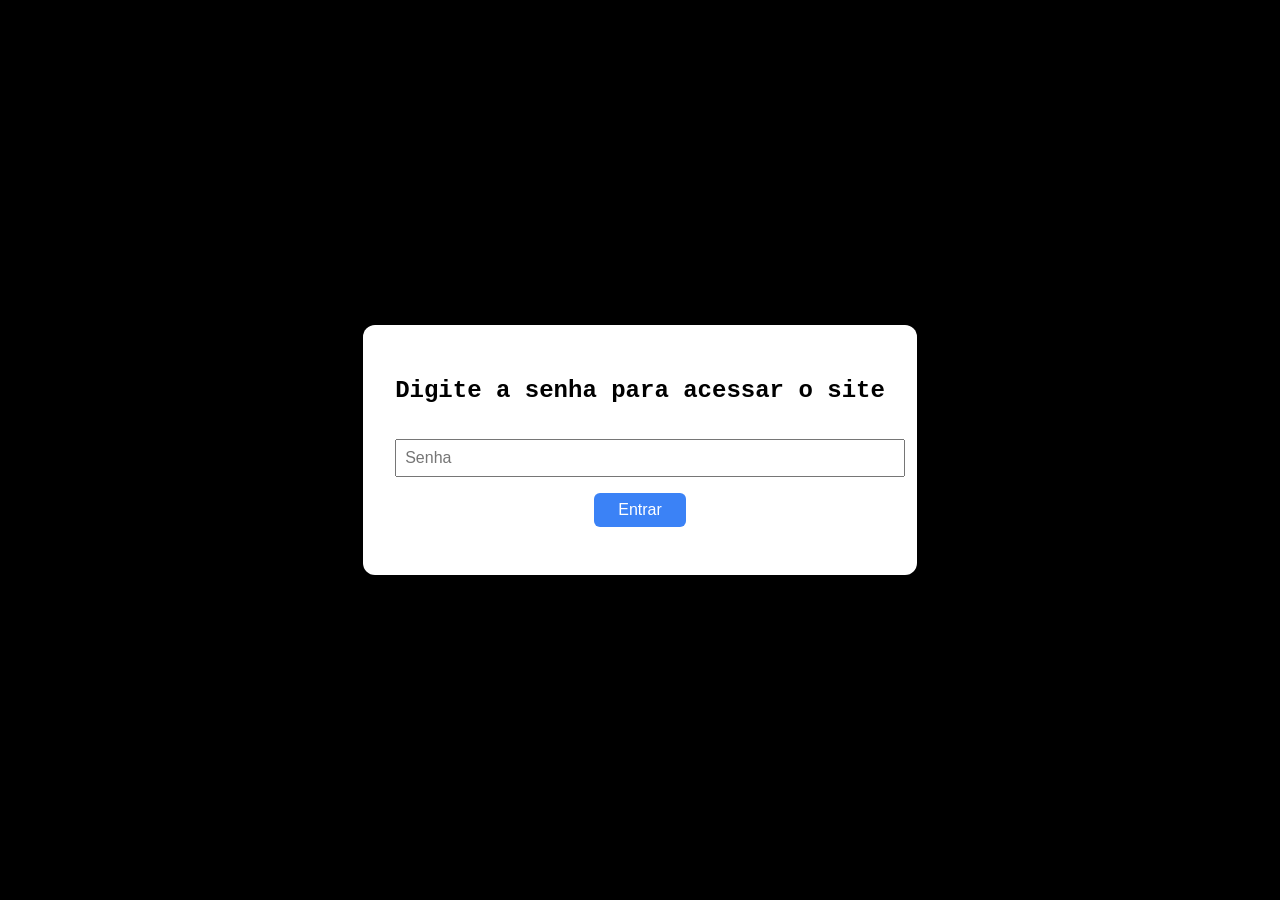
<file: index.html>
<!DOCTYPE html>
<html lang="pt-BR">
<head>
  <meta charset="UTF-8" />
  <meta name="viewport" content="width=device-width, initial-scale=1.0"/>
  <title>2 anos!!</title>
  <link rel="stylesheet" href="estilo.css" />
</head>
<body>
  <div id="login-section">
    <h2>Digite a senha para acessar o site</h2>
    <input type="password" id="password" placeholder="Senha" />
    <button onclick="checkPassword()">Entrar</button>
    <div id="error-message"></div>
  </div>

  <div id="conteudo-seguro" style="display: none;">
    <!-- PERGUNTA -->
    <div id="pergunta">Você me ama?</div>
    <button class="botao sim" onclick="responderSim()">Sim</button>
    <button class="botao nao" onclick="responderNao()">Não</button>

    <!-- CONTEÚDO PRINCIPAL -->
    <div id="conteudo">
      <h1 class="tituloprincipal">Eu amo você!!</h1>
      <a href="https://youtu.be/fh8yvdcJP-Y" target="_blank">
      <img class="imagemprincipal" src="32.jpg" alt="Meu amor" />
      </a>
      <p class="p1">Já fazem 2 anos que estamos juntos, mas sendo sincero as vezes parecem 20, porque quando estou ao seu lado, me sinto completo e 100% a vontade. Você já percebeu que as vezes sou frio e meio distante, mas esse realmente é meu jeito. Tem dias que eu simplesmente me sinto como se nada me animasse, mas quando você esta por perto, esse sentimento começa a desaparecer aos poucos. Eu sei que tem momentos que vc se decepciona comigo, por algo que falo ou faço, sinto muito por isso. Estou realmente tentado mudar, mas isso não é tão simples, é uma luta constante dentro de mim. Uma parte de mim quer permanecer com esses "mecanismos de defesa" e outra quer só fazer o que for preciso pra manter vc por perto. Por mais que eu de fato fale muito bem, sempre tenho dificuldade quando o assunto é sentimento, mas no fim de tudo isso, o que estou tentando dizer é:</p>
      <p class="p2">Eu e você para sempre! ❤️ Esse "relogio" vai permanecer aqui eternamente, assim como meu amor por você.</p>

      <h3 class="tituloprincipal">Nosso tempo juntos:</h3>
      <p>Desde 23 de Maio de 2023</p>

      <!-- CRONÔMETRO -->
      <div class="container">
        <div class="unit"><span class="value" id="years">0</span><span class="label">Anos</span></div>
        <div class="unit"><span class="value" id="months">0</span><span class="label">Meses</span></div>
        <div class="unit"><span class="value" id="days">0</span><span class="label">Dias</span></div>
        <div class="unit"><span class="value" id="hours">0</span><span class="label">Horas</span></div>
        <div class="unit"><span class="value" id="minutes">0</span><span class="label">Minutos</span></div>
        <div class="unit"><span class="value" id="seconds">0</span><span class="label">Segundos</span></div>
      </div>
    </div>

    <!-- RESPOSTA ERRADA -->
    <div id="imagemNao">
      <img src="velha.jpg" alt="Resposta errada!" />
      <h1>Resposta errada!!</h1>
    </div>
  </div>

  <script src="script.js"></script>
</body>
</html>
</file>
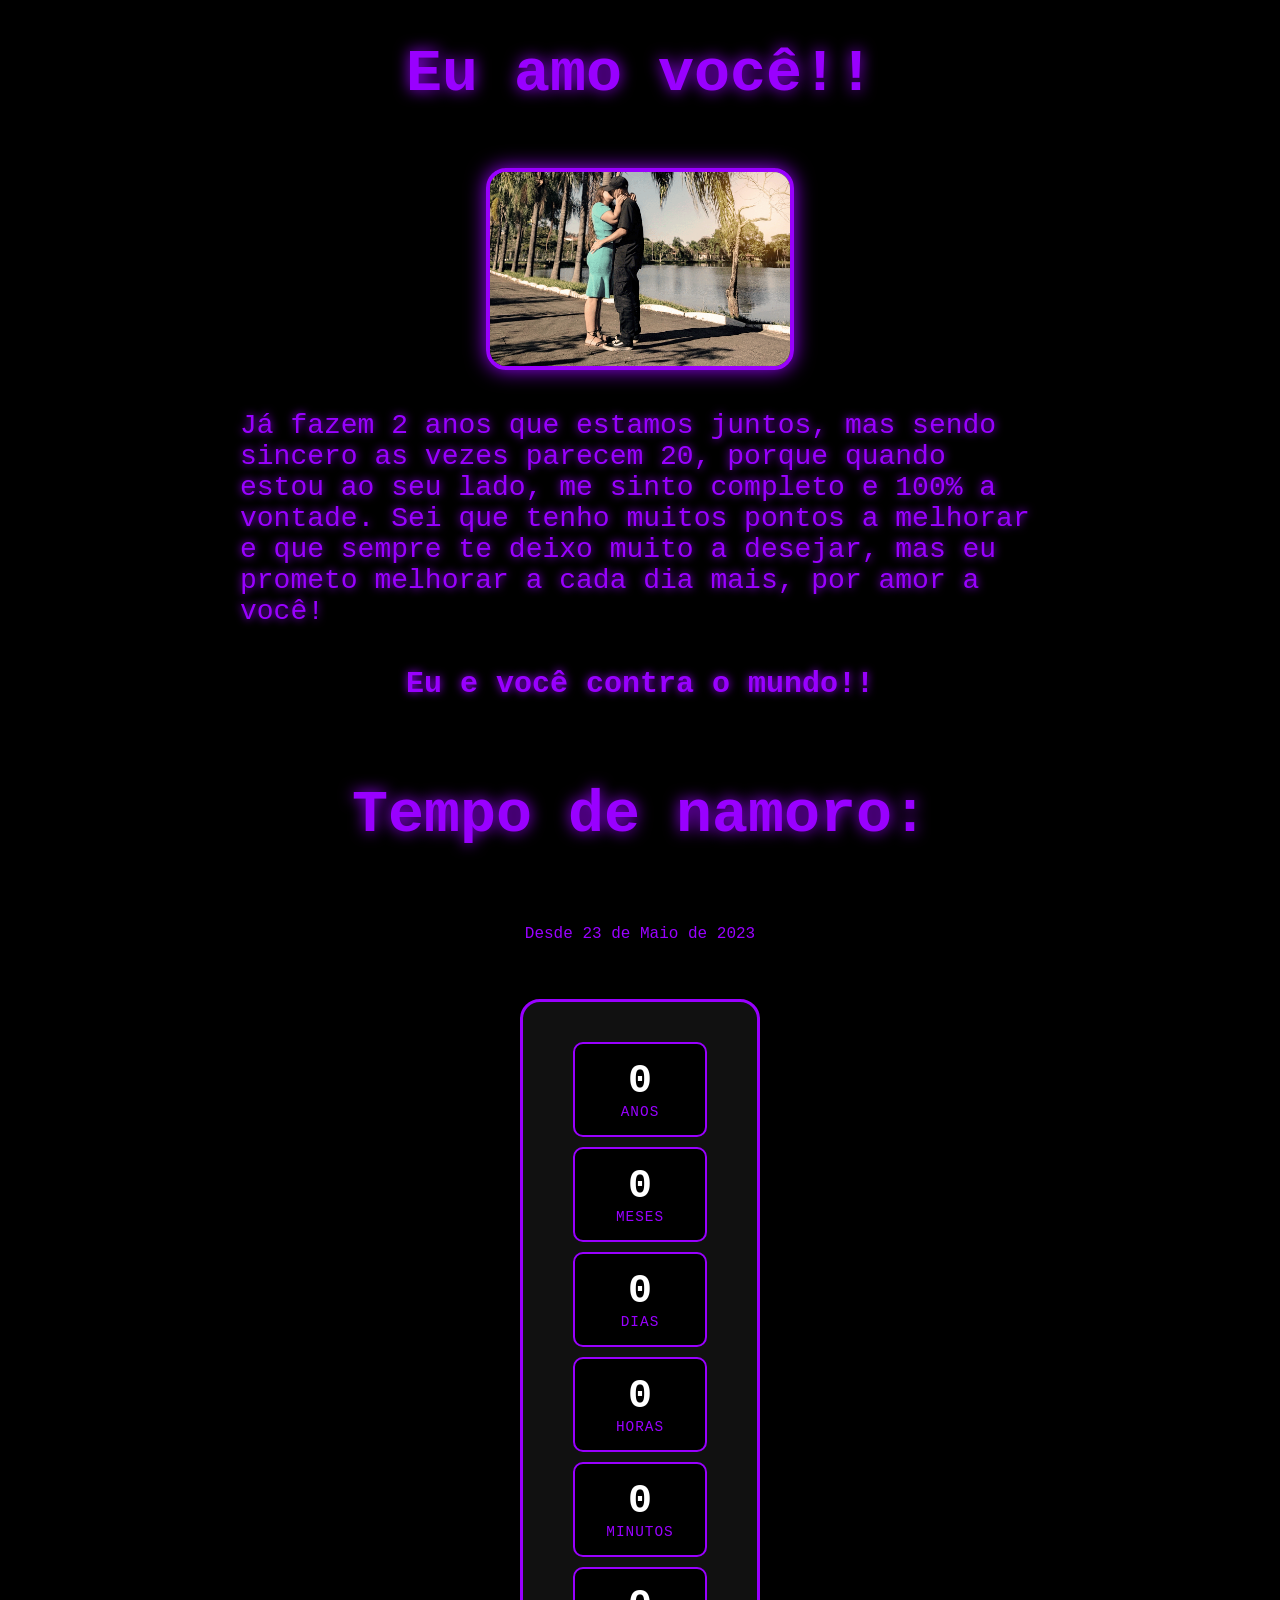
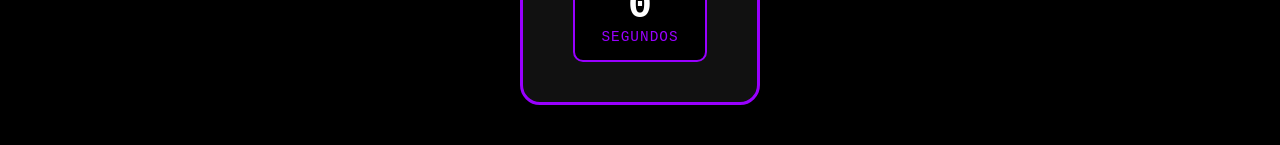
<file: pagina.html>
<!DOCTYPE html>
<html lang="en">
<head>
    <meta charset="UTF-8">
    <meta name="viewport" content="width=device-width, initial-scale=1.0">
    <title>2 anos!!</title>
    <link rel="stylesheet" href="estilo.css">
</head>
<body>
    <h1 class="tituloprincipal">Eu amo você!!</h1>
    <img class="imagemprincipal" src  = "12.png" alt="Meu amor" >

    <p class="p1">Já fazem 2 anos que estamos juntos, mas sendo sincero as vezes parecem 20, porque quando estou ao seu lado, me sinto completo e 100% a vontade. Sei que tenho muitos pontos a melhorar e que sempre te deixo muito a desejar, mas eu prometo melhorar a cada dia mais, por amor a você!</p>
    <P class="p2">Eu e você contra o mundo!!</P>

    <h3 class="tituloprincipal">Tempo de namoro:</h3>
<p>Desde 23 de Maio de 2023</p>

<div class="container">
  <div id="timer">
    <div class="unit">
      <span class="value" id="years">0</span>
      <span class="label">Anos</span>
    </div>
    <div class="unit">
      <span class="value" id="months">0</span>
      <span class="label">Meses</span>
    </div>
    <div class="unit">
      <span class="value" id="days">0</span>
      <span class="label">Dias</span>
    </div>
    <div class="unit">
      <span class="value" id="hours">0</span>
      <span class="label">Horas</span>
    </div>
    <div class="unit">
      <span class="value" id="minutes">0</span>
      <span class="label">Minutos</span>
    </div>
    <div class="unit">
      <span class="value" id="seconds">0</span>
      <span class="label">Segundos</span>
    </div>
  </div>
</div>
    <script src="script.js"></script>
</body>
</html>
</file>
<file: estilo.css>
body {
  font-family: 'Courier New', Courier, monospace;
  margin: 0;
  padding: 0;
  background-color: black;
  color: rgb(153, 0, 255);
  display: flex;
  flex-direction: column;
  align-items: center;
  justify-content: center;
  min-height: 100vh;
}

#login-section {
  background: white;
  color: black;
  padding: 2rem;
  border-radius: 12px;
  box-shadow: 0 0 15px rgba(0,0,0,0.2);
  text-align: center;
}

input[type="password"] {
  padding: 0.5rem;
  font-size: 1rem;
  width: 100%;
  margin-top: 1rem;
}

button {
  margin-top: 1rem;
  padding: 0.5rem 1.5rem;
  font-size: 1rem;
  border: none;
  background-color: #3b82f6;
  color: white;
  border-radius: 6px;
  cursor: pointer;
}

button:hover {
  background-color: #2563eb;
}

#error-message {
  color: red;
  margin-top: 1rem;
}

#conteudo, #imagemNao {
  display: none;
  text-align: center;
}

#pergunta {
  font-size: 36px;
  margin-top: 50px;
}

.botao {
  padding: 40px 100px;
  margin: 30px 20px;
  font-size: 50px;
  cursor: pointer;
  border: none;
  border-radius: 10px;
}

.sim {
  background-color: #4CAF50;
  color: white;
}

.nao {
  background-color: #f44336;
  color: white;
}

.tituloprincipal {
  font-size: 60px;
  text-shadow: 0 0 15px rgb(153, 0, 255);
  margin-top: 40px;
}

.p1, .p2 {
  font-size: 28px;
  margin: 20px auto;
  max-width: 800px;
  text-shadow: 0 0 8px rgb(153, 0, 255);
}

.p2 {
  font-weight: bold;
  font-size: 30px;
  margin-bottom: 40px;
}

.imagemprincipal {
  display: block;
  margin: 20px auto;
  max-width: 300px;
  border: 4px solid rgb(153, 0, 255);
  border-radius: 20px;
  box-shadow: 0 0 20px rgb(153, 0, 255);
}

.container {
  display: flex;
  justify-content: center;
  flex-wrap: wrap;
  border: 3px solid rgb(153, 0, 255);
  border-radius: 20px;
  padding: 30px 40px;
  margin: 40px auto;
  max-width: 1000px;
  background-color: #111;
}

.unit {
  display: flex;
  flex-direction: column;
  align-items: center;
  background-color: #000;
  border: 2px solid rgb(153, 0, 255);
  border-radius: 10px;
  padding: 15px;
  width: 100px;
  margin: 10px;
}

.value {
  font-size: 2.5rem;
  font-weight: bold;
  color: white;
}

.label {
  font-size: 0.9rem;
  text-transform: uppercase;
  letter-spacing: 1px;
  color: rgb(153, 0, 255);
}
</file>
